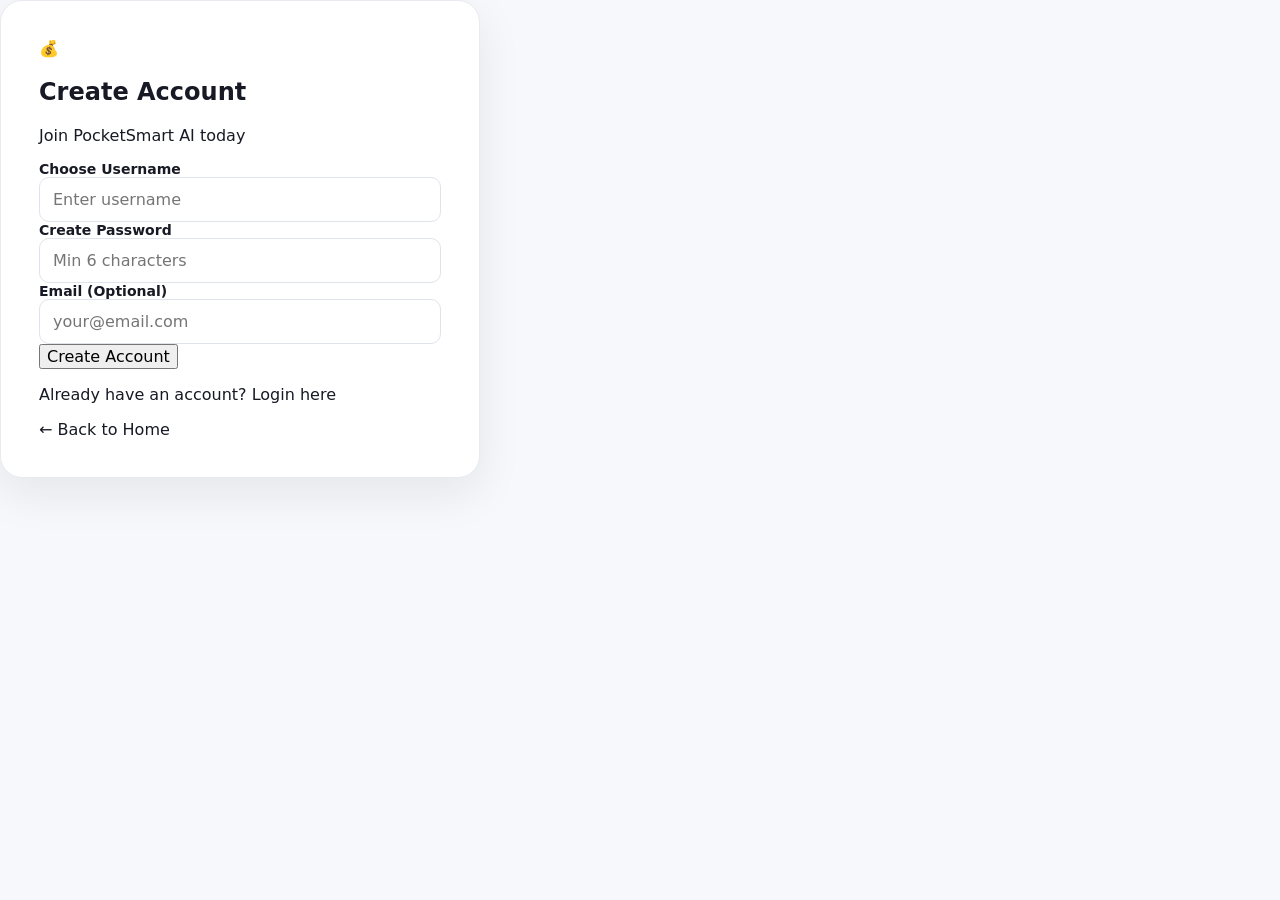
<file: templates/register.html>
<!DOCTYPE html>
<html lang="en">
<head>
    <meta charset="UTF-8">
    <meta name="viewport" content="width=device-width, initial-scale=1.0">
    <title>Register - PocketSmart AI</title>
    <link rel="stylesheet" href="/static/css/styles.css">
</head>
<body class="center-body">
    <div class="auth-card">
        <div class="logo-circle small">💰</div>
        <h2>Create Account</h2>
        <p class="auth-sub">Join PocketSmart AI today</p>

        <form action="/register" method="post" class="auth-form">
            <div class="input-group">
                <label>Choose Username</label>
                <input type="text" name="username" placeholder="Enter username" required>
            </div>
            
            <div class="input-group">
                <label>Create Password</label>
                <input type="password" name="password" placeholder="Min 6 characters" required>
            </div>

            <div class="input-group">
                <label>Email (Optional)</label>
                <input type="email" name="email" placeholder="your@email.com">
            </div>

            <button type="submit" class="btn-full">Create Account</button>
        </form>

        <div class="auth-footer">
            <p>Already have an account? <a href="/login">Login here</a></p>
            <a href="/" class="back-link">← Back to Home</a>
        </div>
    </div>
</body>
</html>
</file>
<file: static/css/styles.css>
:root {
  --primary: #5a4cf2;
  --primary-dark: #4639d4;
  --soft: #efedff;
  --ink: #171a24;
  --muted: #697181;
  --line: #e8eaf0;
  --background: #f7f8fb;
  --white: #ffffff;
  --shadow: 0 16px 45px rgba(20, 25, 45, 0.08);
}


* {
  box-sizing: border-box;
}


html {
  scroll-behavior: smooth;
}


body {
  margin: 0;
  background: var(--background);
  color: var(--ink);
  font-family:
    Inter,
    ui-sans-serif,
    system-ui,
    -apple-system,
    BlinkMacSystemFont,
    "Segoe UI",
    sans-serif;
}


a {
  color: inherit;
  text-decoration: none;
}


button,
input,
textarea,
select {
  font: inherit;
}


.topbar {
  height: 72px;
  padding: 0 5%;
  display: flex;
  align-items: center;
  justify-content: space-between;
  background: rgba(255, 255, 255, 0.92);
  border-bottom: 1px solid var(--line);
  position: sticky;
  top: 0;
  z-index: 50;
  backdrop-filter: blur(12px);
}


.brand {
  font-size: 20px;
  font-weight: 900;
  letter-spacing: -0.5px;
}


.brand span {
  color: var(--primary);
}


.topbar nav {
  display: flex;
  gap: 22px;
  align-items: center;
}


.topbar nav a {
  font-size: 14px;
  font-weight: 700;
}


.nav-cta {
  background: var(--primary);
  color: white;
  padding: 10px 15px;
  border-radius: 10px;
}


.page-shell {
  width: min(1180px, 90%);
  margin: auto;
  padding: 65px 0;
}


.footer {
  text-align: center;
  padding: 35px;
  color: var(--muted);
  font-size: 13px;
  border-top: 1px solid var(--line);
  background: white;
}


.hero {
  min-height: 600px;
  display: grid;
  grid-template-columns: 1.15fr 0.85fr;
  gap: 50px;
  align-items: center;
}


.eyebrow {
  color: var(--primary);
  font-size: 11px;
  font-weight: 900;
  letter-spacing: 1.5px;
  margin-bottom: 10px;
}


.hero h1 {
  font-size: clamp(50px, 7vw, 82px);
  line-height: 0.98;
  letter-spacing: -4px;
  margin: 0;
}


.hero h1 span {
  color: var(--primary);
}


.hero-copy {
  max-width: 650px;
  color: var(--muted);
  font-size: 18px;
  line-height: 1.7;
  margin: 25px 0;
}


.hero-actions {
  display: flex;
  gap: 12px;
  flex-wrap: wrap;
}


.button {
  border: 0;
  border-radius: 11px;
  padding: 12px 17px;
  display: inline-flex;
  align-items: center;
  justify-content: center;
  cursor: pointer;
  font-weight: 800;
}


.button.primary {
  background: var(--primary);
  color: white;
}


.button.primary:hover {
  background: var(--primary-dark);
}


.button.secondary {
  background: white;
  border: 1px solid var(--line);
  color: var(--ink);
}


.button:disabled {
  opacity: 0.6;
  cursor: not-allowed;
}


.hero-card {
  background: white;
  padding: 28px;
  border: 1px solid var(--line);
  border-radius: 25px;
  box-shadow: var(--shadow);
}


.hero-card-head {
  font-weight: 900;
  margin-bottom: 25px;
}


.mini-budget {
  display: flex;
  justify-content: space-between;
  color: var(--muted);
}


.mini-budget strong {
  color: var(--ink);
  font-size: 24px;
}


.progress {
  height: 10px;
  background: #eeeeF5;
  border-radius: 99px;
  overflow: hidden;
  margin: 15px 0 25px;
}


.progress span {
  display: block;
  height: 100%;
  background: var(--primary);
  border-radius: inherit;
}


.mini-grid {
  display: grid;
  grid-template-columns: repeat(3, 1fr);
  gap: 10px;
}


.mini-grid div {
  padding: 14px;
  border-radius: 13px;
  background: #f7f7fb;
}


.mini-grid b,
.mini-grid small {
  display: block;
}


.mini-grid small {
  color: var(--muted);
  margin-top: 5px;
  font-size: 12px;
}


.section {
  padding: 80px 0 20px;
}


.section-heading {
  max-width: 650px;
  margin-bottom: 30px;
}


.section-heading h2 {
  font-size: 42px;
  letter-spacing: -1.7px;
  margin: 0;
}


.feature-grid,
.planner-grid {
  display: grid;
  grid-template-columns: repeat(3, 1fr);
  gap: 18px;
}


.feature-card {
  background: white;
  border: 1px solid var(--line);
  border-radius: 20px;
  padding: 25px;
  transition: 0.2s;
}


.feature-card:hover {
  transform: translateY(-4px);
  box-shadow: var(--shadow);
}


.feature-card .icon {
  width: 42px;
  height: 42px;
  display: grid;
  place-items: center;
  border-radius: 12px;
  background: var(--soft);
  color: var(--primary);
  font-size: 21px;
  font-weight: 900;
}


.feature-card h3 {
  margin: 22px 0 8px;
  font-size: 22px;
}


.feature-card p {
  color: var(--muted);
  line-height: 1.6;
}


.feature-card span {
  color: var(--primary);
  font-weight: 800;
  font-size: 14px;
}


.trust-strip {
  display: grid;
  grid-template-columns: repeat(3, 1fr);
  gap: 18px;
  padding: 28px;
  margin-top: 70px;
  border-radius: 20px;
  background: white;
  border: 1px solid var(--line);
}


.trust-strip b,
.trust-strip span {
  display: block;
}


.trust-strip span {
  color: var(--muted);
  font-size: 14px;
  margin-top: 4px;
}


.auth-wrap {
  min-height: 620px;
  display: grid;
  place-items: center;
}


.auth-card {
  width: min(480px, 100%);
  background: white;
  padding: 38px;
  border: 1px solid var(--line);
  border-radius: 22px;
  box-shadow: var(--shadow);
}


.auth-card h1 {
  font-size: 42px;
  letter-spacing: -1.7px;
  margin-bottom: 10px;
}


.muted {
  color: var(--muted);
}


.form-stack,
.planner-form {
  display: grid;
  gap: 18px;
  margin-top: 25px;
}


label {
  display: grid;
  gap: 8px;
  font-weight: 750;
  font-size: 14px;
}


input,
select,
textarea {
  width: 100%;
  border: 1px solid #dfe3eb;
  border-radius: 10px;
  background: white;
  padding: 12px 13px;
  color: var(--ink);
  outline: none;
}


input:focus,
select:focus,
textarea:focus {
  border-color: var(--primary);
  box-shadow:
    0 0 0 3px
    rgba(90, 76, 242, 0.1);
}


.auth-switch {
  text-align: center;
  color: var(--muted);
  margin-bottom: 0;
}


.auth-switch a {
  color: var(--primary);
  font-weight: 800;
}


.form-message {
  min-height: 22px;
  color: #b42318;
  font-weight: 700;
}


.dashboard-head {
  display: flex;
  justify-content: space-between;
  align-items: end;
  gap: 30px;
  margin-bottom: 35px;
}


.dashboard-head h1 {
  font-size: 52px;
  margin: 0 0 8px;
}


.planner-tile {
  padding: 28px;
  border-radius: 20px;
  min-height: 230px;
  color: white;
  display: flex;
  flex-direction: column;
  justify-content: space-between;
}


.planner-tile.home {
  background:
    linear-gradient(
      135deg,
      #5548e9,
      #8076ff
    );
}


.planner-tile.party {
  background:
    linear-gradient(
      135deg,
      #0e8178,
      #33a69b
    );
}


.planner-tile.jewelry {
  background:
    linear-gradient(
      135deg,
      #ad5c75,
      #df8a9d
    );
}


.planner-tile span {
  font-size: 11px;
  letter-spacing: 1.3px;
  font-weight: 900;
}


.planner-tile h2 {
  font-size: 30px;
  margin: 18px 0 6px;
}


.planner-tile p {
  opacity: 0.9;
  margin: 0;
}


.planner-tile b {
  margin-top: 24px;
}


.section.compact {
  padding-top: 60px;
}


.planner-page {
  max-width: 980px;
  margin: 0 auto;
}


.planner-intro {
  max-width: 800px;
  margin-bottom: 30px;
}


.planner-intro h1 {
  font-size: 54px;
  letter-spacing: -2px;
  margin: 0 0 12px;
}


.planner-intro p:not(.eyebrow) {
  font-size: 18px;
  color: var(--muted);
  line-height: 1.7;
}


.planner-form {
  background: white;
  border: 1px solid var(--line);
  padding: 28px;
  border-radius: 20px;
  box-shadow: var(--shadow);
}


.form-grid {
  display: grid;
  grid-template-columns: repeat(2, 1fr);
  gap: 18px;
}


.form-grid.three {
  grid-template-columns: repeat(3, 1fr);
}


fieldset {
  border: 1px solid var(--line);
  border-radius: 14px;
  padding: 18px;
}


legend {
  padding: 0 8px;
  font-weight: 850;
}


.check-grid {
  display: grid;
  grid-template-columns: repeat(3, 1fr);
  gap: 10px;
}


.check {
  display: flex;
  align-items: center;
  gap: 8px;
  border: 1px solid var(--line);
  border-radius: 10px;
  padding: 11px;
  cursor: pointer;
}


.check input {
  width: auto;
}


.upload {
  border: 1.5px dashed #cfd4df;
  border-radius: 14px;
  padding: 18px;
  background: #fafbff;
}


.upload small {
  color: var(--muted);
}


.results {
  margin-top: 28px;
}


.result-shell {
  background: white;
  border: 1px solid var(--line);
  border-radius: 20px;
  padding: 26px;
  box-shadow: var(--shadow);
}


.result-head {
  display: flex;
  justify-content: space-between;
  gap: 15px;
  align-items: start;
}


.result-head h2 {
  margin-bottom: 0;
}


.badge {
  display: inline-flex;
  padding: 6px 9px;
  border-radius: 99px;
  background: var(--soft);
  color: var(--primary);
  font-size: 11px;
  font-weight: 900;
}


.budget-row {
  display: grid;
  grid-template-columns: repeat(3, 1fr);
  gap: 12px;
  margin: 20px 0;
}


.stat {
  background: #f8f9fc;
  border-radius: 13px;
  padding: 15px;
}


.stat small {
  color: var(--muted);
  display: block;
}


.stat strong {
  font-size: 22px;
}


.rec-grid {
  display: grid;
  grid-template-columns: repeat(2, 1fr);
  gap: 15px;
  margin-top: 20px;
}


.rec-card {
  border: 1px solid var(--line);
  border-radius: 15px;
  padding: 18px;
}


.rec-card h4 {
  margin: 8px 0 5px;
  font-size: 18px;
}


.rec-card p {
  color: var(--muted);
  font-size: 14px;
  line-height: 1.5;
}


.price {
  font-size: 22px;
  font-weight: 900;
  margin-top: 10px;
}


.links {
  display: flex;
  gap: 8px;
  flex-wrap: wrap;
  margin-top: 12px;
}


.links a {
  font-size: 12px;
  font-weight: 800;
  color: var(--primary);
  border: 1px solid #dedbff;
  padding: 6px 8px;
  border-radius: 8px;
}


.tips {
  margin-top: 22px;
  background: #faf9ff;
  border-radius: 14px;
  padding: 16px;
}


.history-list {
  display: grid;
  gap: 14px;
}


.history-card {
  background: white;
  border: 1px solid var(--line);
  border-radius: 16px;
  padding: 18px;
  display: flex;
  justify-content: space-between;
  gap: 20px;
  align-items: center;
}


.history-card h3 {
  margin: 8px 0 4px;
}


.history-card p {
  margin: 0;
  color: var(--muted);
  font-size: 14px;
}


.loading {
  color: var(--muted);
  padding: 20px;
}


.inline {
  display: inline;
}


.link-button {
  background: none;
  border: 0;
  font: inherit;
  font-weight: 600;
  color: #4d5668;
  cursor: pointer;
  padding: 0;
}


@media (max-width: 800px) {

  .hero {
    grid-template-columns: 1fr;
  }


  .feature-grid,
  .planner-grid,
  .trust-strip {
    grid-template-columns: 1fr;
  }


  .form-grid,
  .form-grid.three,
  .check-grid,
  .rec-grid,
  .budget-row {
    grid-template-columns: 1fr;
  }


  .dashboard-head {
    display: block;
  }


  .dashboard-head .button {
    margin-top: 18px;
  }


  .hero h1,
  .planner-intro h1 {
    font-size: 46px;
  }


  .topbar nav {
    gap: 10px;
    font-size: 13px;
  }


  .page-shell {
    padding-top: 30px;
  }

}
</file>
